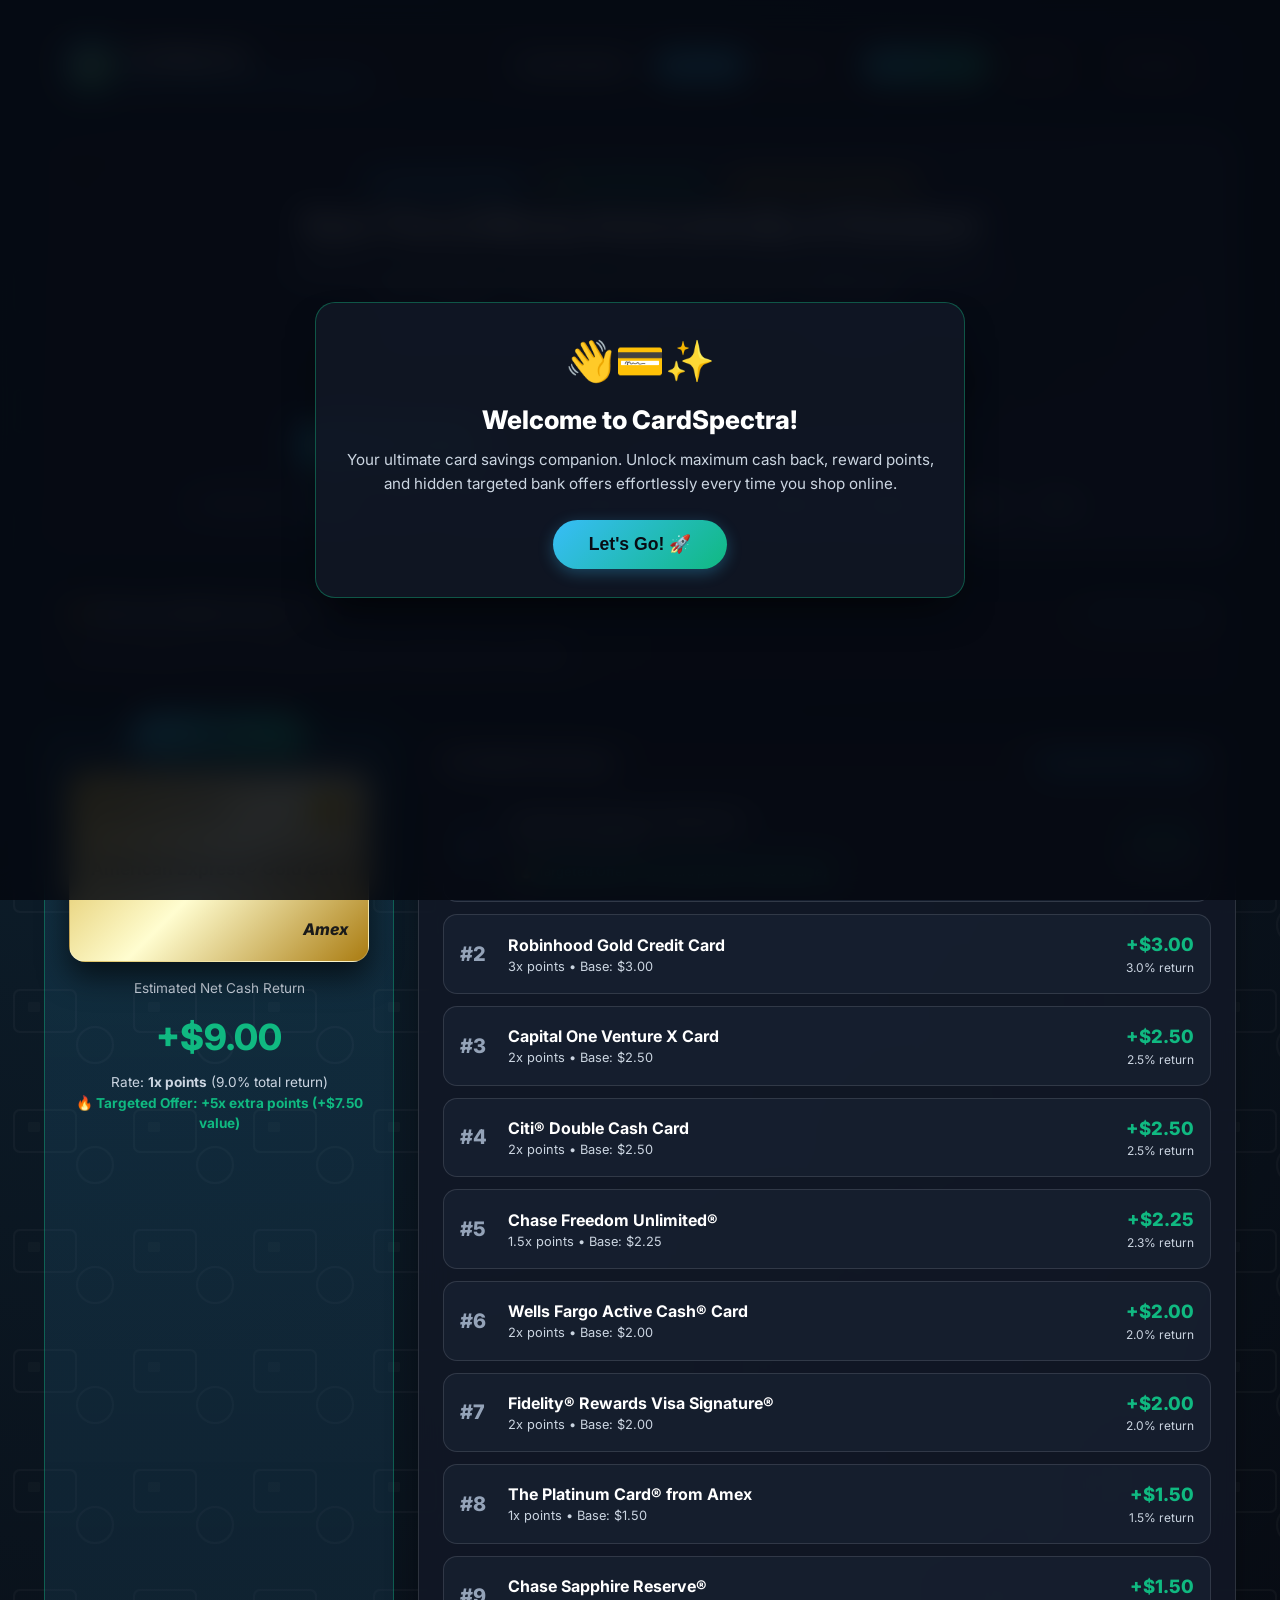
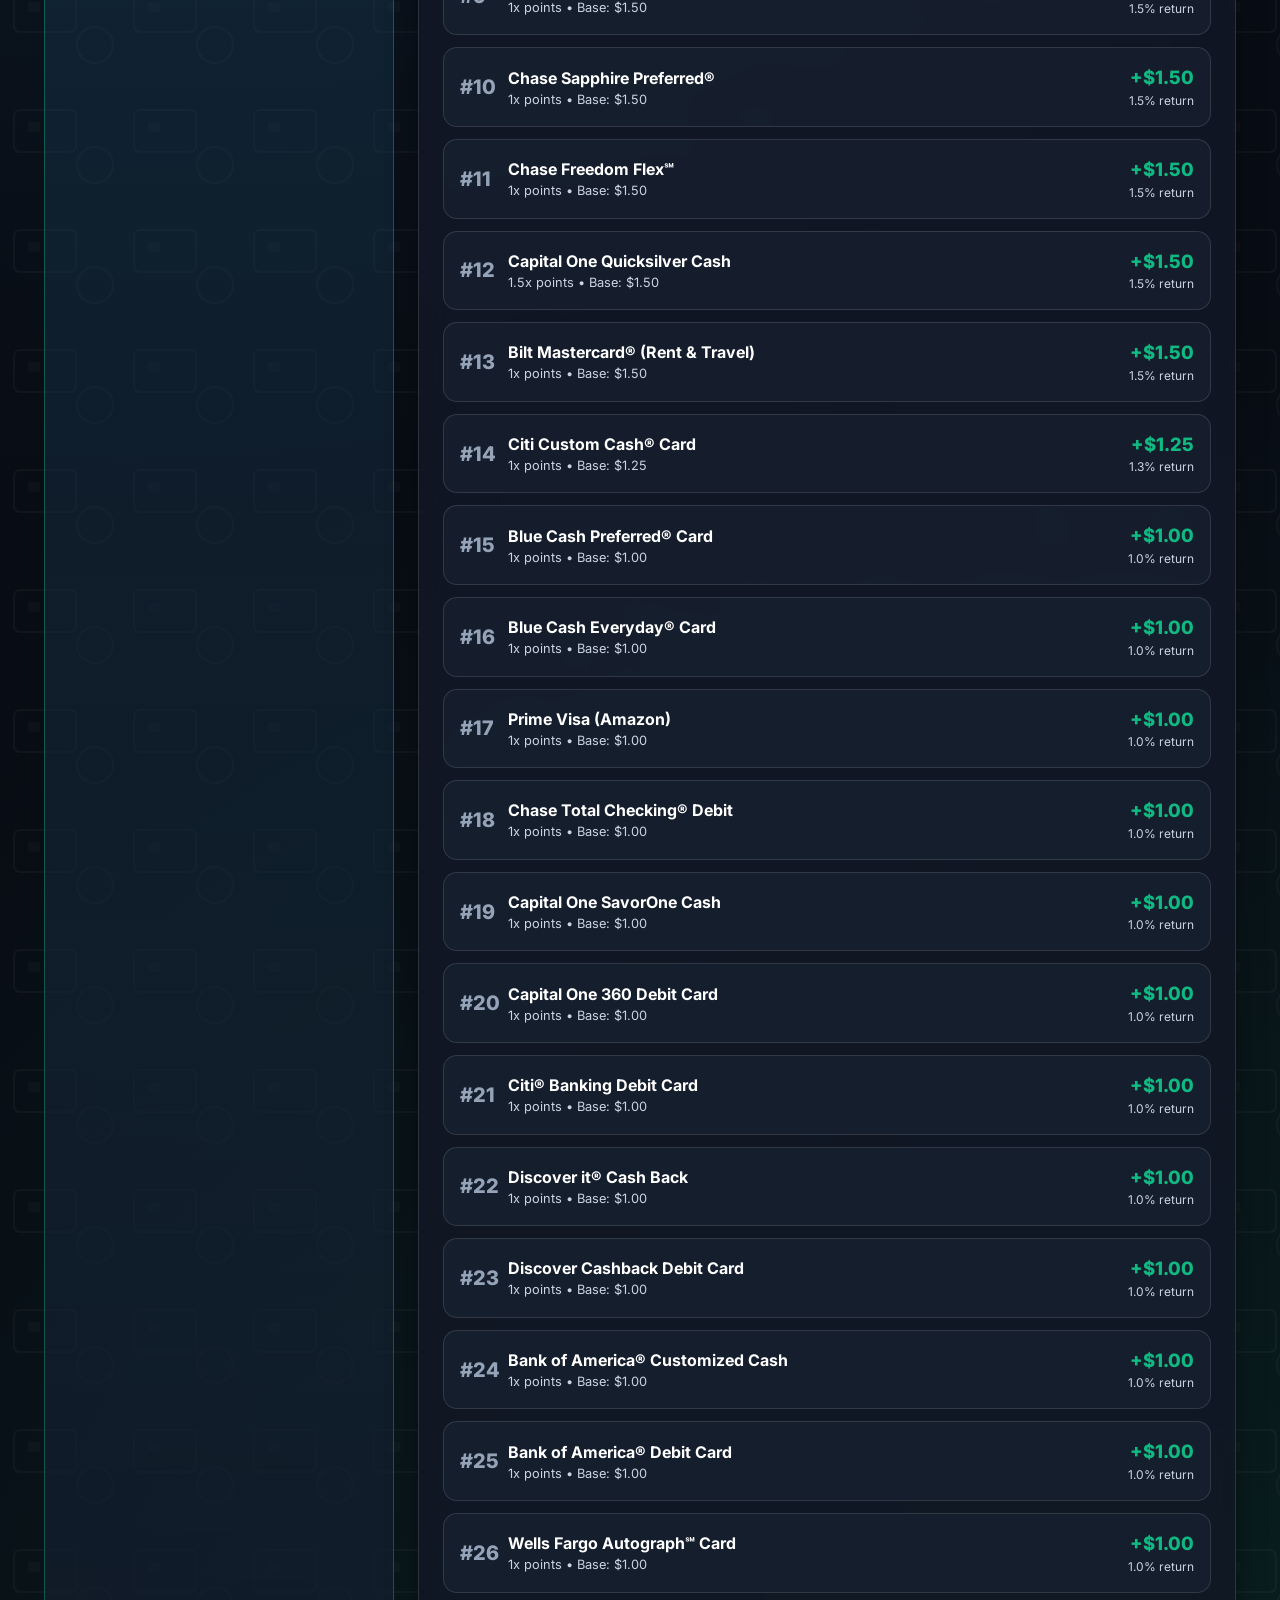
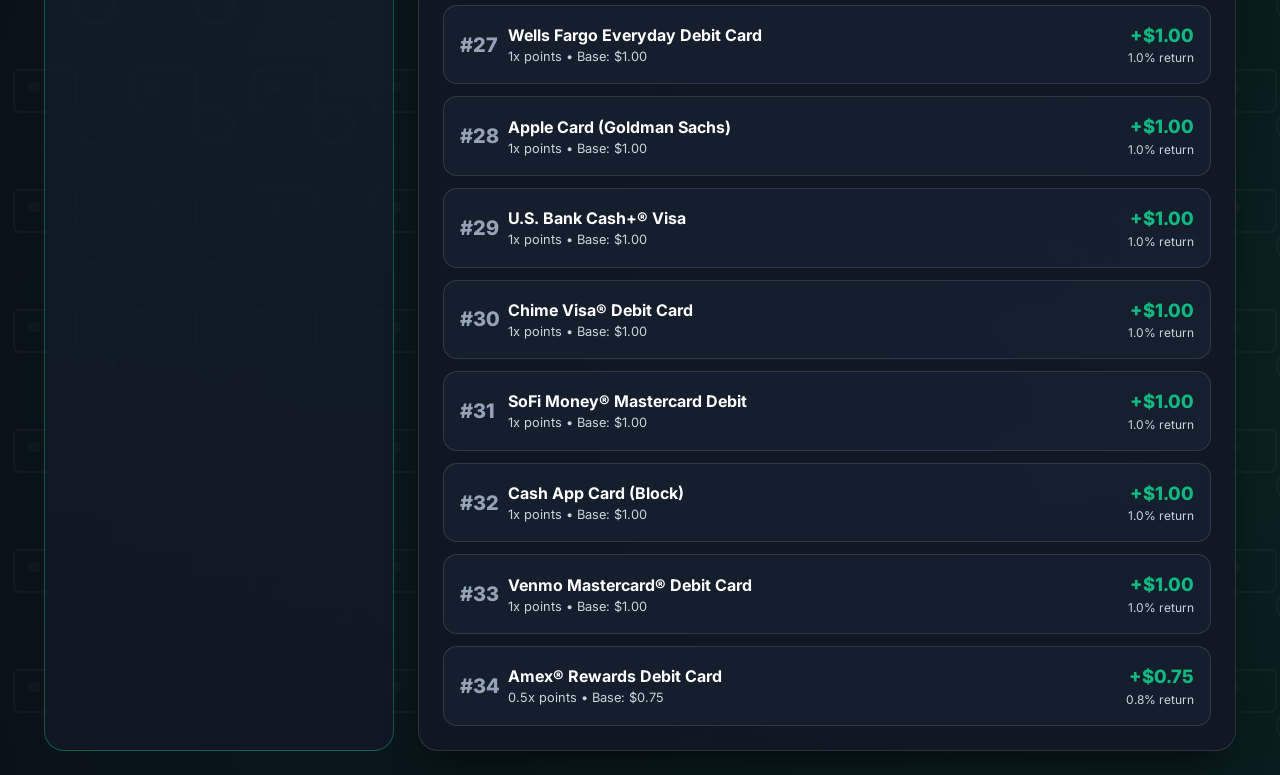
<file: index.html>
<!DOCTYPE html>
<html lang="en">
<head>
  <meta charset="UTF-8">
  <meta http-equiv="refresh" content="0; url=web-widget/index.html">
  <title>CardSpectra - US Credit & Debit Card Offer Recommender</title>
  <script>
    window.location.href = "web-widget/index.html";
  </script>
</head>
<body>
  <p>Redirecting to <a href="web-widget/index.html">CardSpectra Web App & Widget</a>...</p>
</body>
</html>
</file>
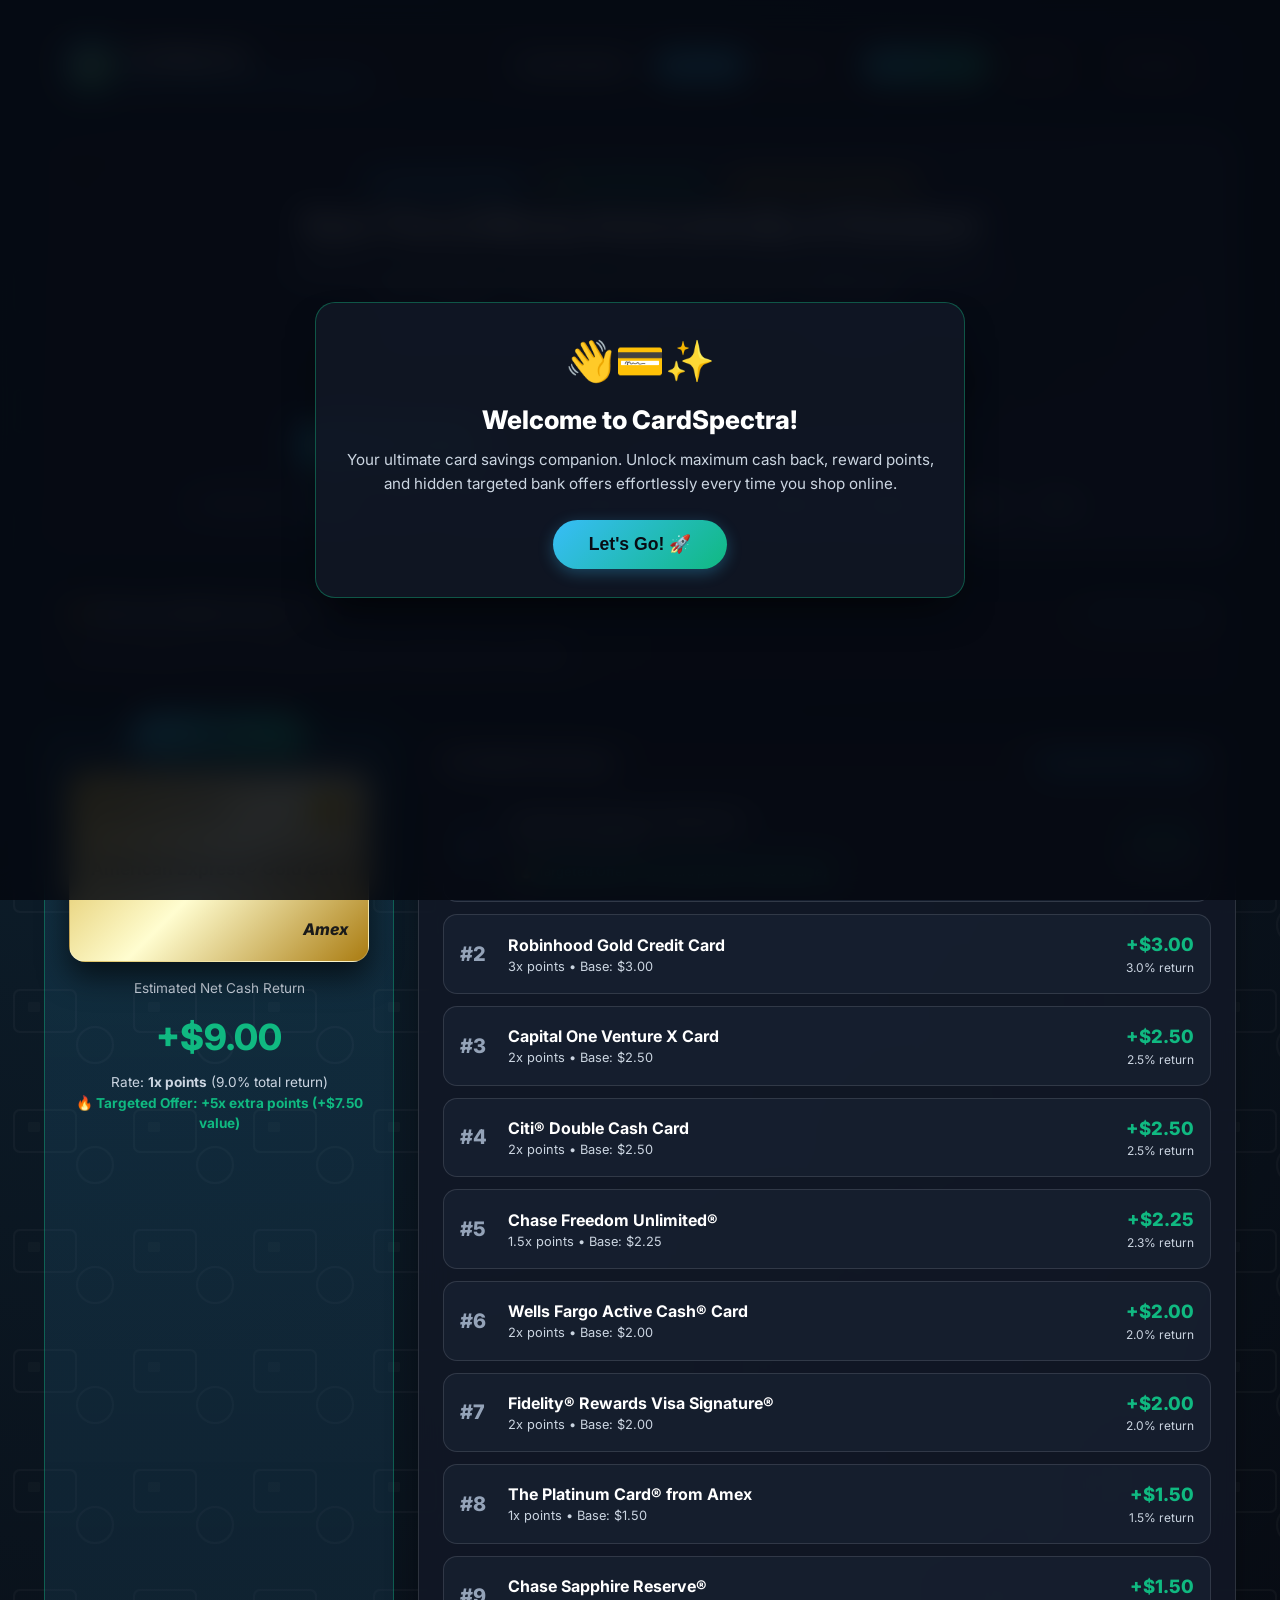
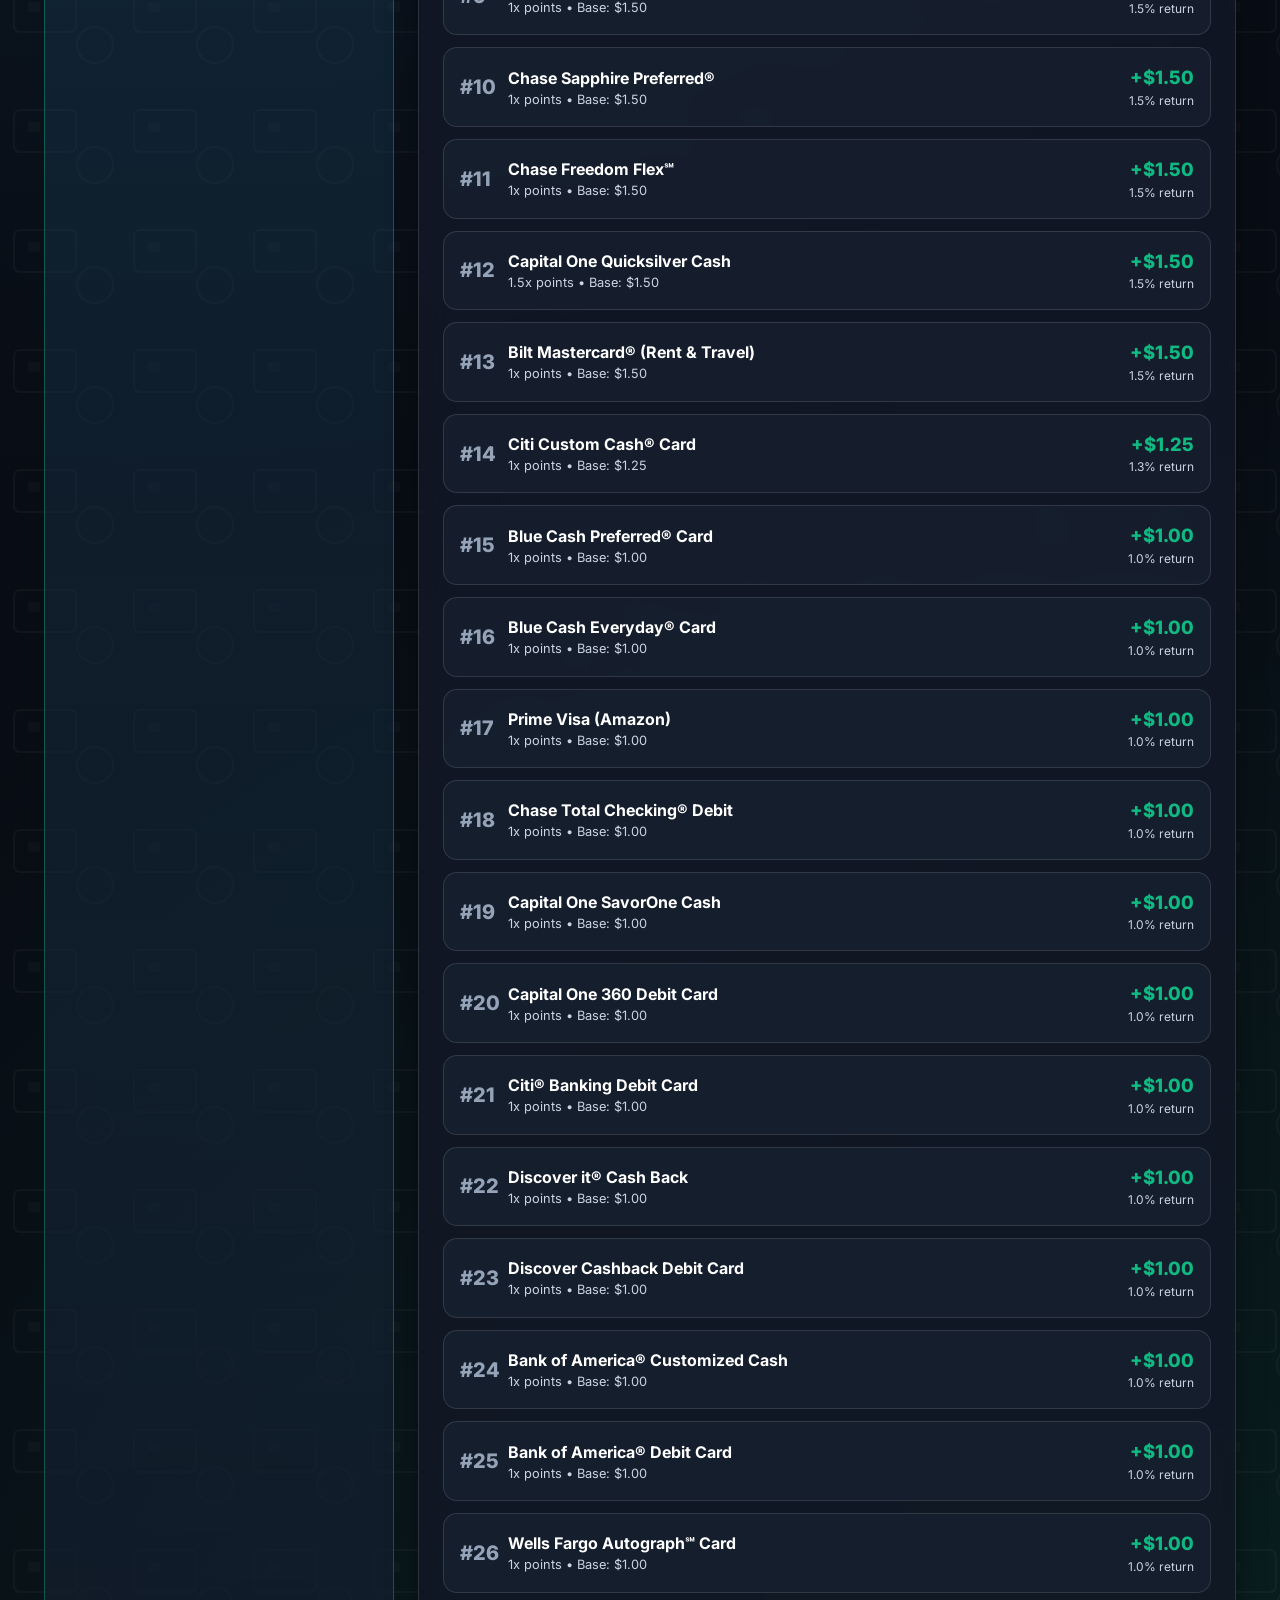
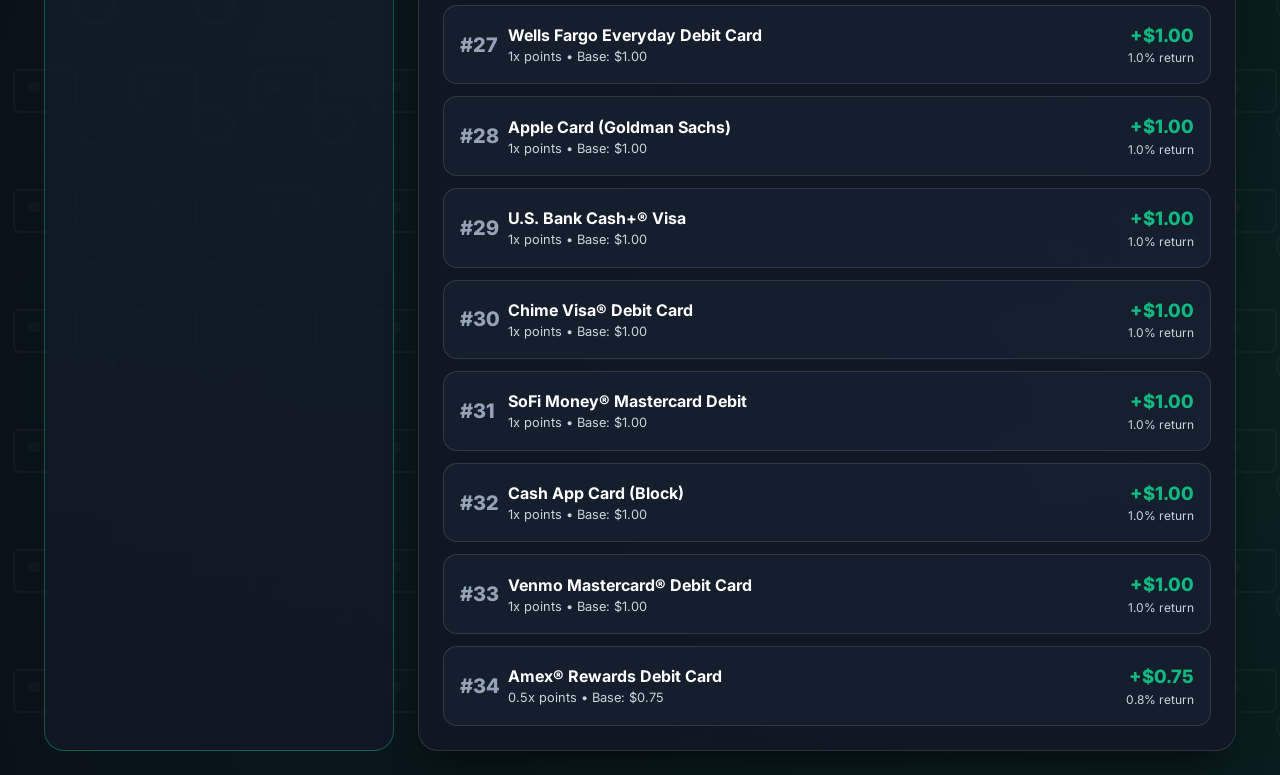
<file: web-widget/index.html>
<!DOCTYPE html>
<html lang="en">
<head>
  <meta charset="UTF-8">
  <meta name="viewport" content="width=device-width, initial-scale=1.0">
  <title>CardSpectra - US Credit & Debit Card Offer Recommender</title>
  <meta name="description" content="CardSpectra - Universal US Credit & Debit Card Offer Recommender. Maximize cash back, targeted Amex/Chase offers, and reward point multipliers.">
  <link rel="stylesheet" href="style.css?v=2.0">
</head>
<body>
  <div class="container">
    <!-- Header Navbar -->
    <header class="navbar">
      <div class="brand">
        <div class="brand-icon">💳</div>
        <div>
          <h1 class="brand-title">CardSpectra</h1>
          <div class="brand-subtitle">SMART CARD & OFFER RECOMMENDER</div>
        </div>
      </div>

      <div class="nav-controls">
        <!-- Edit Wallet Button -->
        <button id="edit-wallet-btn" class="btn btn-secondary" style="padding: 6px 14px; font-size: 0.8rem; font-weight: 700;" title="Edit your device saved cards">
          ⚙️ Edit My Wallet
        </button>

        <!-- Simple vs Power Mode Switcher -->
        <div class="mode-toggle-group" title="Switch between simple cash back view and detailed point valuation mode">
          <button id="mode-simple-btn" class="mode-btn active">Simple ($)</button>
          <button id="mode-power-btn" class="mode-btn">Power (pts)</button>
        </div>

        <nav class="nav-tabs">
          <button class="nav-tab active" data-tab="tab-recommender">Recommender</button>
          <button class="nav-tab" data-tab="tab-portfolio">My Cards</button>
          <button class="nav-tab" data-tab="tab-offers">Active Deals</button>
        </nav>
      </div>
    </header>

    <!-- Tab 1: Recommender (Default) -->
    <main id="tab-recommender" class="tab-content active">
      <!-- Capital One Shopping Style Hero Banner -->
      <section class="glass-panel" style="background: linear-gradient(135deg, rgba(18,24,38,0.9), rgba(30,42,68,0.8)); text-align: center; padding: 36px 24px; margin-bottom: 24px; border: 1px solid var(--border-highlight);">
        <div style="display: inline-flex; gap: 8px; flex-wrap: wrap; justify-content: center; margin-bottom: 12px;">
          <span style="font-size: 0.75rem; background: rgba(56,189,248,0.2); color: var(--primary-accent); padding: 3px 12px; border-radius: var(--radius-full); font-weight: 700;">⚡ Free Browser Extension</span>
          <span style="font-size: 0.75rem; background: rgba(16,185,129,0.2); color: var(--accent-emerald); padding: 3px 12px; border-radius: var(--radius-full); font-weight: 700;">💳 34+ US Banks & Cards</span>
          <span style="font-size: 0.75rem; background: rgba(212,175,55,0.2); color: var(--accent-gold); padding: 3px 12px; border-radius: var(--radius-full); font-weight: 700;">🔒 100% Device-Local Privacy</span>
        </div>

        <h2 style="font-size: 2rem; font-weight: 800; margin-bottom: 10px; line-height: 1.2; letter-spacing: -0.5px;">
          Save Time & Money Automatically at Checkout
        </h2>
        <p style="color: var(--text-muted); font-size: 1.05rem; max-width: 720px; margin: 0 auto 24px auto; line-height: 1.6;">
          CardSpectra automatically matches your credit & debit cards with targeted bank offers, 5x point multipliers, and statement credits across 500+ top US stores.
        </p>

        <!-- Search Input Box -->
        <div class="search-box-wrapper" style="max-width: 680px; margin: 0 auto;">
          <div class="input-group">
            <label class="input-label" for="merchant-input">Merchant Domain / Store Name</label>
            <input type="text" id="merchant-input" class="form-control" placeholder="e.g. nike.com, dell.com, starbucks.com, lego.com" value="nike.com" autocomplete="off">
          </div>
          
          <div class="input-group" style="max-width: 160px;">
            <label class="input-label" for="amount-input">Spend ($)</label>
            <input type="number" id="amount-input" class="form-control" value="100" min="1">
          </div>
          
          <div style="align-self: flex-end;">
            <button id="calculate-btn" class="btn btn-primary" style="padding: 14px 24px;">
              <span>Calculate Yield</span> ➔
            </button>
          </div>
        </div>

        <!-- Quick Merchants Pills -->
        <div class="quick-merchants" style="justify-content: center; margin-top: 20px;">
          <span style="font-size: 0.8rem; color: var(--text-dim); font-weight: 700;">Trending Stores:</span>
          <button class="merchant-pill active" data-domain="nike.com">Nike</button>
          <button class="merchant-pill" data-domain="dell.com">Dell</button>
          <button class="merchant-pill" data-domain="lego.com">LEGO Shop</button>
          <button class="merchant-pill" data-domain="starbucks.com">Starbucks</button>
          <button class="merchant-pill" data-domain="amazon.com">Amazon</button>
          <button class="merchant-pill" data-domain="bestbuy.com">Best Buy</button>
          <button class="merchant-pill" data-domain="instacart.com">Instacart</button>
          <button class="merchant-pill" data-domain="marriott.com">Marriott</button>
          <button class="merchant-pill" data-domain="uber.com">Uber</button>
        </div>
      </section>

      <!-- Active Wallet Cards Bar on Main Page -->
      <section class="glass-panel" style="padding: 18px 24px; margin-bottom: 24px;">
        <div style="display: flex; justify-content: space-between; align-items: center;">
          <h3 style="font-size: 1rem; font-weight: 800; display: flex; align-items: center; gap: 8px;">
            <span>💳</span> My Saved Wallet Cards (<span id="saved-wallet-count">0</span>)
          </h3>
          <button id="change-saved-wallet-btn" style="background: none; border: none; color: var(--primary-accent); font-weight: 700; font-size: 0.8rem; cursor: pointer;">
            + Edit Selected Cards
          </button>
        </div>
        <div id="active-wallet-scroll-bar" class="active-wallet-bar"></div>
      </section>

      <!-- Results Grid -->
      <section class="results-grid">
        <!-- Left Column: Spotlight Best Card -->
        <div class="best-card-spotlight">
          <span class="badge-top">Top Recommendation</span>
          
          <div id="spotlight-card-container" style="margin: 24px 0 16px 0;"></div>

          <div class="yield-subtitle" id="spotlight-yield-label">Estimated Financial Return</div>
          <div id="spotlight-yield" class="yield-amount">$0.00</div>
          <div id="spotlight-details" style="font-size: 0.85rem; color: var(--text-muted); margin-top: 8px;"></div>
        </div>

        <!-- Right Column: Full Rankings -->
        <div class="glass-panel" style="margin-bottom: 0;">
          <div style="display: flex; justify-content: space-between; align-items: center; margin-bottom: 16px;">
            <h3 style="font-size: 1.1rem; font-weight: 700;">Full Wallet Rankings</h3>
            <span id="matching-offers-count" style="font-size: 0.8rem; background: rgba(56,189,248,0.2); color: var(--primary-accent); padding: 4px 12px; border-radius: var(--radius-full); font-weight: 700;">
              1 Targeted Offer Available
            </span>
          </div>

          <div id="rankings-container" class="rankings-list"></div>
        </div>
      </section>
    </main>

    <!-- Tab 2: My Card Portfolio -->
    <section id="tab-portfolio" class="tab-content" style="display: none;">
      <div class="glass-panel">
        <div style="display: flex; justify-content: space-between; align-items: center; flex-wrap: wrap; gap: 12px;">
          <div>
            <h2 style="font-size: 1.4rem; font-weight: 700;">My Credit & Debit Cards</h2>
            <p style="color: var(--text-muted); font-size: 0.9rem;">Select the cards you currently hold to personalize recommendations across all browsers and the extension.</p>
          </div>
          <div style="display: flex; gap: 8px;">
            <button id="select-all-cards" class="btn btn-secondary" style="padding: 8px 16px; font-size: 0.85rem;">Select All</button>
            <button id="clear-all-cards" class="btn btn-secondary" style="padding: 8px 16px; font-size: 0.85rem;">Clear All</button>
          </div>
        </div>

        <div id="portfolio-grid" class="portfolio-grid"></div>
      </div>
    </section>

    <!-- Tab 3: Active Deals & Targeted Offers Feed -->
    <section id="tab-offers" class="tab-content" style="display: none;">
      <div class="glass-panel">
        <h2 style="font-size: 1.4rem; font-weight: 700; margin-bottom: 8px;">Active Targeted Deals & Multipliers</h2>
        <p style="color: var(--text-muted); font-size: 0.9rem; margin-bottom: 16px;">Browse targeted Amex Offers, Chase Offers, and rotating deals categorized by spending type.</p>

        <!-- Category Pills Bar -->
        <div id="deals-category-pills" class="quick-merchants" style="margin-bottom: 20px;"></div>

        <div id="offers-feed-container" class="rankings-list"></div>
      </div>
    </section>
  </div>

  <!-- Onboarding Wizard Modal -->
  <div id="onboarding-modal" class="modal-overlay" style="display: none;">
    <div class="modal-card">
      <div id="onboarding-step-welcome">
        <div style="font-size: 2.5rem; text-align: center; margin-bottom: 12px;">👋💳✨</div>
        <h2 style="font-size: 1.6rem; font-weight: 800; text-align: center; margin-bottom: 12px; line-height: 1.3;">
          Welcome to CardSpectra!
        </h2>
        <p style="color: var(--text-muted); font-size: 0.95rem; text-align: center; margin-bottom: 24px; line-height: 1.6;">
          Your ultimate card savings companion. Unlock maximum cash back, reward points, and hidden targeted bank offers effortlessly every time you shop online.
        </p>
        <div style="text-align: center;">
          <button id="welcome-lets-go-btn" class="btn btn-primary" style="padding: 14px 36px; font-size: 1.1rem; border-radius: var(--radius-full);">
            Let's Go! 🚀
          </button>
        </div>
      </div>

      <div id="onboarding-step-banks" style="display: none;">
        <h2 style="font-size: 1.3rem; font-weight: 800; margin-bottom: 4px;">Step 1: Select Your Banks</h2>
        <p style="color: var(--text-muted); font-size: 0.85rem; margin-bottom: 16px;">Select each bank where you currently hold accounts or cards:</p>
        
        <div id="wizard-banks-grid" style="display: grid; grid-template-columns: repeat(auto-fill, minmax(180px, 1fr)); gap: 10px; max-height: 280px; overflow-y: auto; margin-bottom: 20px;"></div>

        <div style="display: flex; justify-content: flex-end;">
          <button id="wizard-next-cards-btn" class="btn btn-primary" style="padding: 10px 24px; font-size: 0.9rem;">Next: Pick Cards ➔</button>
        </div>
      </div>

      <div id="onboarding-step-cards" style="display: none;">
        <h2 style="font-size: 1.3rem; font-weight: 800; margin-bottom: 4px;">Step 2: Select Your Credit & Debit Cards</h2>
        <p style="color: var(--text-muted); font-size: 0.85rem; margin-bottom: 16px;">Pick the cards in your wallet. We will save this on your device so you never have to repeat this!</p>
        
        <div id="wizard-cards-grid" style="display: grid; grid-template-columns: repeat(auto-fill, minmax(200px, 1fr)); gap: 12px; max-height: 320px; overflow-y: auto; margin-bottom: 20px;"></div>

        <div style="display: flex; justify-content: space-between;">
          <button id="wizard-back-banks-btn" class="btn btn-secondary" style="padding: 10px 18px; font-size: 0.85rem;">← Back to Banks</button>
          <button id="wizard-save-btn" class="btn btn-primary" style="padding: 10px 26px; font-size: 0.9rem;">Save & View Wallet 🚀</button>
        </div>
      </div>
    </div>
  </div>

  <script type="module" src="app.js?v=2.0"></script>
</body>
</html>
</file>
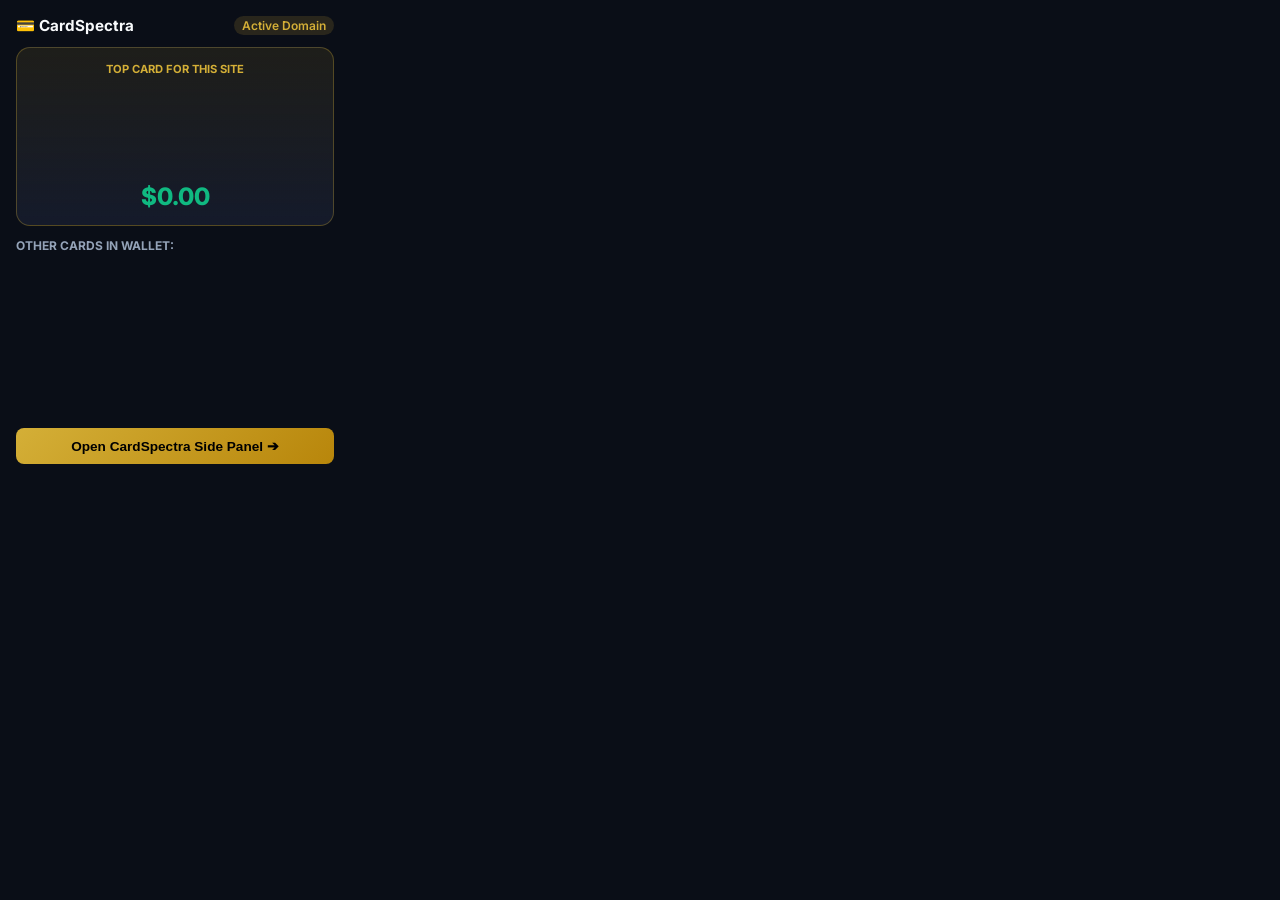
<file: popup/popup.html>
<!DOCTYPE html>
<html lang="en">
<head>
  <meta charset="UTF-8">
  <title>CardSpectra</title>
  <link rel="stylesheet" href="popup.css">
</head>
<body>
  <div>
    <div class="header">
      <div class="brand">💳 CardSpectra</div>
      <span id="popup-domain" class="domain-badge">Active Domain</span>
    </div>

    <div class="card-spotlight">
      <div style="font-size: 0.7rem; color: var(--primary-gold); font-weight: 700; text-transform: uppercase;">
        TOP CARD FOR THIS SITE
      </div>
      
      <div id="popup-card-visual" class="spotlight-card-visual"></div>
      
      <div id="popup-yield" class="spotlight-yield">$0.00</div>
      <div id="popup-details" style="font-size: 0.75rem; color: var(--text-muted);"></div>
    </div>

    <div style="font-size: 0.75rem; font-weight: 700; color: var(--text-muted); margin-bottom: 6px; text-transform: uppercase;">
      Other Cards in Wallet:
    </div>

    <div id="popup-rankings" class="rankings-scroll"></div>
  </div>

  <button id="open-sidepanel-btn" class="footer-btn">Open CardSpectra Side Panel ➔</button>

  <script type="module" src="popup.js"></script>
</body>
</html>
</file>
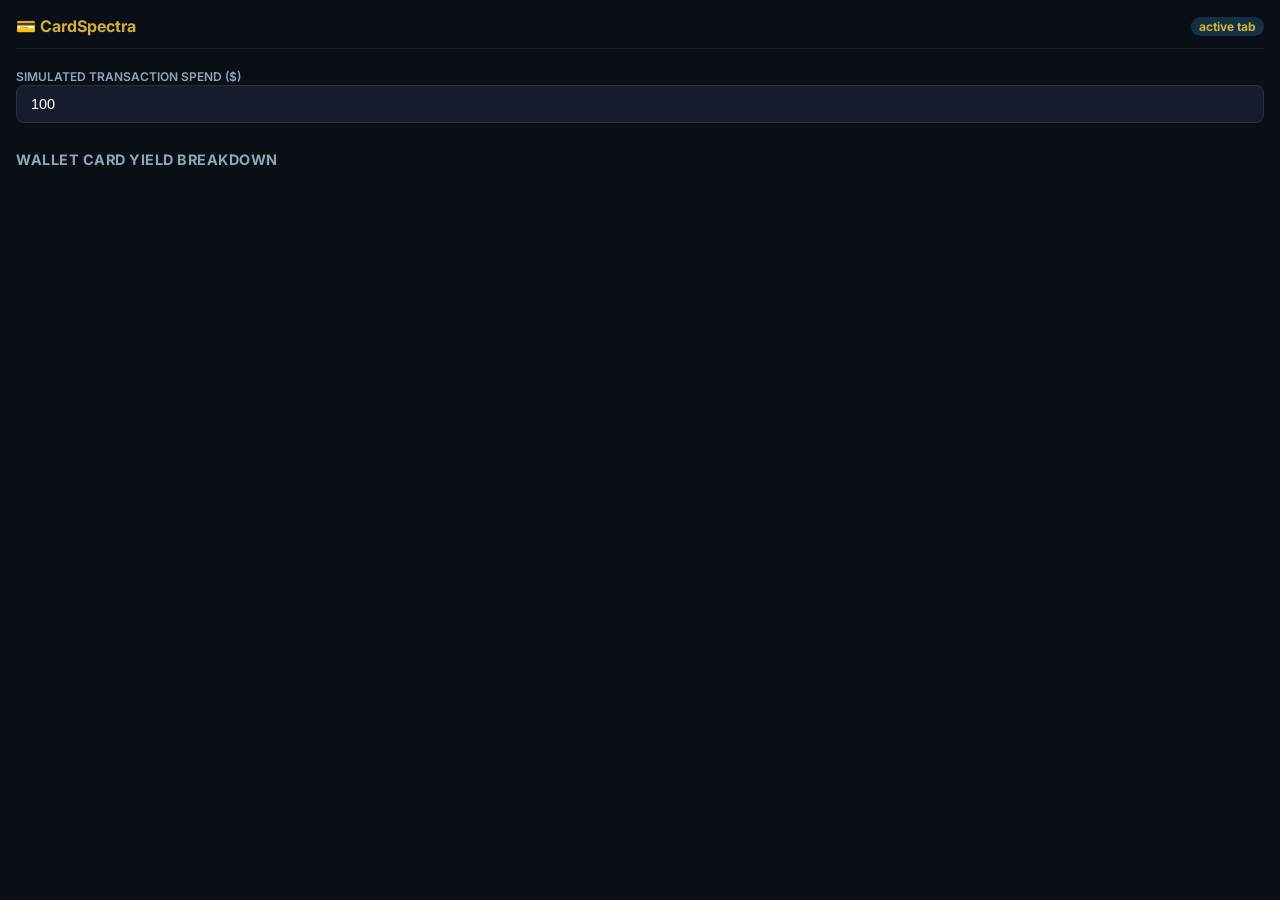
<file: sidepanel/sidepanel.html>
<!DOCTYPE html>
<html lang="en">
<head>
  <meta charset="UTF-8">
  <title>CardSpectra Side Panel</title>
  <link rel="stylesheet" href="sidepanel.css">
</head>
<body>
  <div class="header">
    <div class="brand">💳 CardSpectra</div>
    <span id="sp-domain-tag" style="font-size: 0.75rem; background: rgba(56,189,248,0.2); color: var(--primary-gold); padding: 2px 8px; border-radius: 100px; font-weight: 700;">active tab</span>
  </div>

  <div>
    <label style="font-size: 0.75rem; font-weight: 600; color: var(--text-muted); text-transform: uppercase;">Simulated Transaction Spend ($)</label>
    <input type="number" id="sp-amount-input" class="input-box" value="100" min="1">
  </div>

  <div class="section-title">Wallet Card Yield Breakdown</div>
  <div id="sp-rankings-container" class="rankings-list"></div>

  <script type="module" src="sidepanel.js"></script>
</body>
</html>
</file>
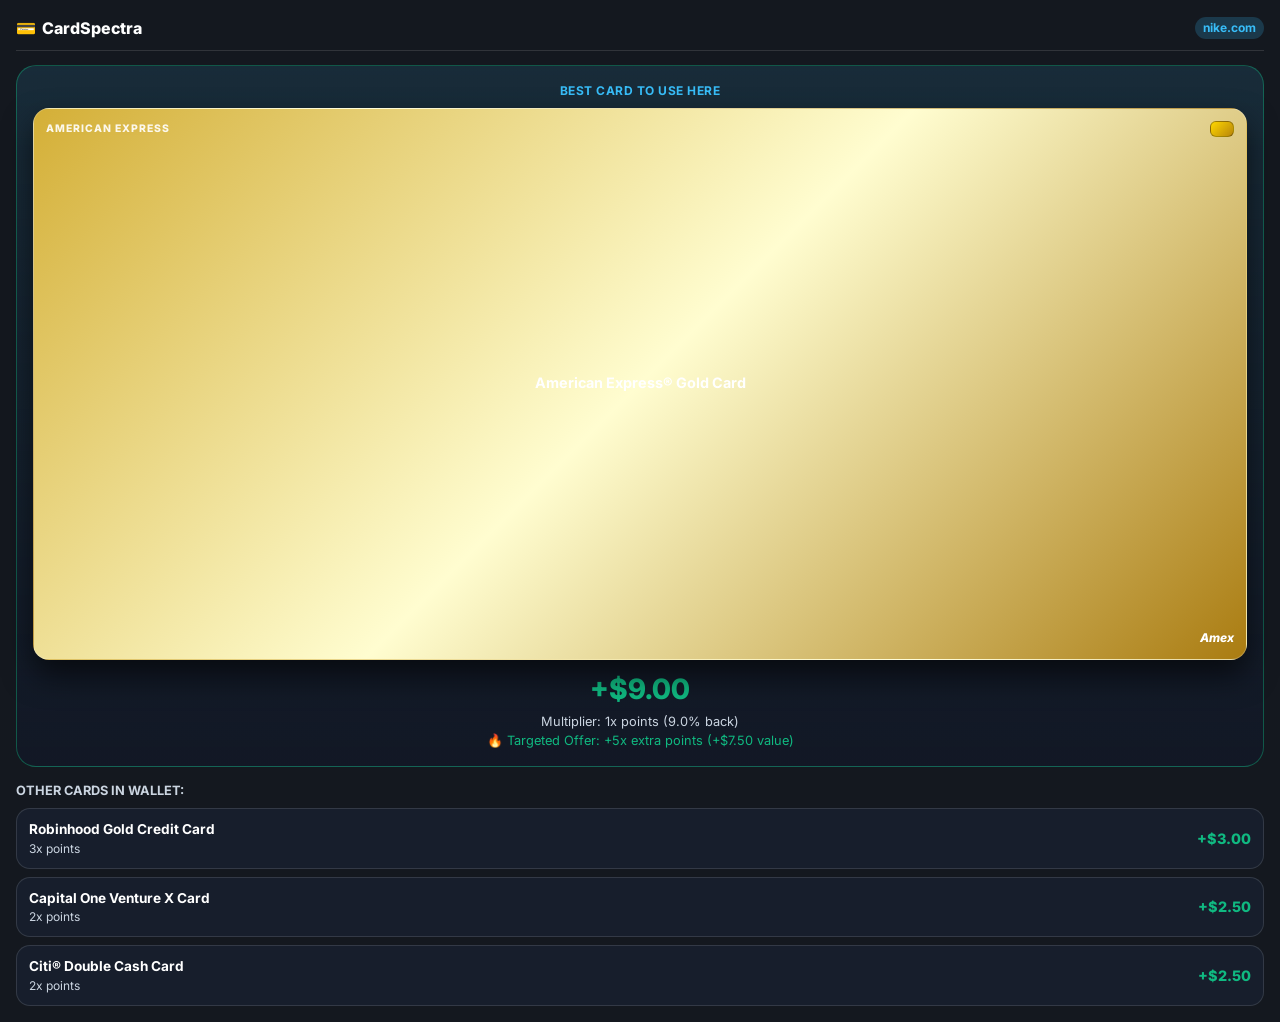
<file: web-widget/widget.html>
<!DOCTYPE html>
<html lang="en">
<head>
  <meta charset="UTF-8">
  <meta name="viewport" content="width=device-width, initial-scale=1.0">
  <title>CardSpectra Widget</title>
  <link rel="stylesheet" href="style.css">
  <style>
    body {
      padding: 16px;
      min-height: 100vh;
      background: rgba(8, 12, 20, 0.95);
    }
    .widget-container {
      display: flex;
      flex-direction: column;
      height: 100%;
    }
    .widget-header {
      display: flex;
      justify-content: space-between;
      align-items: center;
      margin-bottom: 14px;
      padding-bottom: 10px;
      border-bottom: 1px solid var(--border-color);
    }
    .widget-title {
      font-size: 1rem;
      font-weight: 800;
      display: flex;
      align-items: center;
      gap: 6px;
    }
    .widget-domain-tag {
      font-size: 0.75rem;
      background: rgba(56, 189, 248, 0.2);
      color: var(--primary-accent);
      padding: 2px 8px;
      border-radius: var(--radius-full);
      font-weight: 700;
    }
  </style>
</head>
<body>
  <div class="widget-container">
    <div class="widget-header">
      <div class="widget-title">
        <span>💳</span> CardSpectra
      </div>
      <span id="widget-domain" class="widget-domain-tag">nike.com</span>
    </div>

    <!-- Spotlight Best Card for Embed -->
    <div class="best-card-spotlight" style="padding: 16px; margin-bottom: 14px;">
      <div style="font-size: 0.75rem; color: var(--primary-accent); font-weight: 700; text-transform: uppercase; letter-spacing: 0.5px; margin-bottom: 8px;">
        BEST CARD TO USE HERE
      </div>
      
      <div id="w-card-container"></div>
      
      <div id="w-yield" class="yield-amount" style="font-size: 1.75rem; margin: 8px 0 2px 0;">$0.00</div>
      <div id="w-details" style="font-size: 0.8rem; color: var(--text-muted);"></div>
    </div>

    <!-- Top 3 Runner Up Cards -->
    <div style="font-size: 0.8rem; font-weight: 700; color: var(--text-muted); margin-bottom: 8px; text-transform: uppercase;">
      Other Cards in Wallet:
    </div>
    
    <div id="w-rankings" class="rankings-list" style="gap: 8px; flex: 1; overflow-y: auto;"></div>
  </div>

  <script type="module" src="widget.js"></script>
</body>
</html>
</file>
<file: web-widget/style.css>
/* Design System: US Credit & Debit Card Offer Recommender */
@import url('https://fonts.googleapis.com/css2?family=Inter:wght@300;400;500;600;700;800&display=swap');

:root {
  --bg-primary: #080c14;
  --bg-surface: rgba(18, 24, 38, 0.85);
  --bg-surface-hover: rgba(30, 40, 62, 0.9);
  --bg-card: rgba(26, 35, 54, 0.7);
  --border-color: rgba(255, 255, 255, 0.12);
  --border-highlight: rgba(16, 185, 129, 0.4);
  
  --primary-accent: #38bdf8;
  --primary-accent-glow: rgba(56, 189, 248, 0.25);
  --accent-gold: #d4af37;
  --accent-emerald: #10b981;
  --accent-rose: #f43f5e;
  
  --text-main: #ffffff;
  --text-muted: #cbd5e1;
  --text-dim: #94a3b8;
  
  --radius-sm: 8px;
  --radius-md: 14px;
  --radius-lg: 20px;
  --radius-full: 9999px;
  
  --shadow-main: 0 20px 40px -15px rgba(0, 0, 0, 0.7);
  --shadow-glow: 0 0 25px rgba(56, 189, 248, 0.2);
  --backdrop-blur: blur(16px);
}

* {
  box-sizing: border-box;
  margin: 0;
  padding: 0;
}

body {
  font-family: 'Inter', system-ui, -apple-system, sans-serif;
  background-color: var(--bg-primary);
  background-image: 
    /* Subtly floating translucent bank & card watermark pattern */
    url("data:image/svg+xml,%3Csvg xmlns='http://www.w3.org/2000/svg' width='120' height='120' viewBox='0 0 120 120'%3E%3Cpath d='M20 30 h50 a6 6 0 0 1 6 6 v30 a6 6 0 0 1 -6 6 h-50 a6 6 0 0 1 -6 -6 v-30 a6 6 0 0 1 6 -6 z' fill='none' stroke='rgba(255,255,255,0.03)' stroke-width='2'/%3E%3Crect x='28' y='42' width='12' height='10' rx='2' fill='rgba(255,255,255,0.02)'/%3E%3Ccircle cx='95' cy='85' r='18' fill='none' stroke='rgba(255,255,255,0.03)' stroke-width='2'/%3E%3C/svg%3E"),
    radial-gradient(circle at 10% 10%, rgba(56, 189, 248, 0.12) 0%, transparent 45%),
    radial-gradient(circle at 90% 90%, rgba(16, 185, 129, 0.12) 0%, transparent 45%);
  color: var(--text-main);
  min-height: 100vh;
  line-height: 1.5;
  -webkit-font-smoothing: antialiased;
}

.container {
  max-width: 1240px;
  margin: 0 auto;
  padding: 24px;
}

/* Header & Navbar */
.navbar {
  display: flex;
  justify-content: space-between;
  align-items: center;
  padding: 16px 24px;
  background: var(--bg-surface);
  backdrop-filter: var(--backdrop-blur);
  -webkit-backdrop-filter: var(--backdrop-blur);
  border: 1px solid var(--border-color);
  border-radius: var(--radius-lg);
  margin-bottom: 24px;
  flex-wrap: wrap;
  gap: 16px;
}

.brand {
  display: flex;
  align-items: center;
  gap: 12px;
}

.brand-icon {
  width: 44px;
  height: 44px;
  background: linear-gradient(135deg, var(--primary-accent), var(--accent-emerald));
  border-radius: var(--radius-md);
  display: flex;
  align-items: center;
  justify-content: center;
  box-shadow: var(--shadow-glow);
  font-weight: 800;
  font-size: 22px;
  color: #000;
}

.brand-title {
  font-weight: 800;
  font-size: 1.3rem;
  color: #ffffff;
  letter-spacing: -0.5px;
}

.brand-subtitle {
  font-size: 0.75rem;
  color: var(--primary-accent);
  font-weight: 700;
  letter-spacing: 0.5px;
}

.nav-controls {
  display: flex;
  align-items: center;
  gap: 12px;
}

/* Mode Switcher Pills */
.mode-toggle-group {
  display: flex;
  background: rgba(0, 0, 0, 0.4);
  padding: 3px;
  border-radius: var(--radius-full);
  border: 1px solid var(--border-color);
}

.mode-btn {
  padding: 6px 14px;
  border-radius: var(--radius-full);
  border: none;
  background: transparent;
  color: var(--text-muted);
  font-size: 0.8rem;
  font-weight: 700;
  cursor: pointer;
  transition: all 0.2s ease;
}

.mode-btn.active {
  background: var(--primary-accent);
  color: #000;
  box-shadow: 0 2px 8px rgba(56, 189, 248, 0.4);
}

.nav-tabs {
  display: flex;
  gap: 6px;
  background: rgba(0, 0, 0, 0.4);
  padding: 4px;
  border-radius: var(--radius-full);
}

.nav-tab {
  padding: 8px 16px;
  border-radius: var(--radius-full);
  border: none;
  background: transparent;
  color: var(--text-muted);
  font-weight: 600;
  font-size: 0.85rem;
  cursor: pointer;
  transition: all 0.2s ease;
}

.nav-tab:hover {
  color: var(--text-main);
}

.nav-tab.active {
  background: linear-gradient(135deg, var(--primary-accent), var(--accent-emerald));
  color: #000;
  font-weight: 700;
}

/* Glass Panels */
.glass-panel {
  background: var(--bg-surface);
  backdrop-filter: var(--backdrop-blur);
  -webkit-backdrop-filter: var(--backdrop-blur);
  border: 1px solid var(--border-color);
  border-radius: var(--radius-lg);
  padding: 24px;
  margin-bottom: 24px;
  box-shadow: var(--shadow-main);
}

/* Input Area */
.search-box-wrapper {
  display: flex;
  gap: 16px;
  margin-top: 16px;
  flex-wrap: wrap;
}

.input-group {
  flex: 1;
  min-width: 240px;
}

.input-label {
  display: block;
  font-size: 0.8rem;
  font-weight: 700;
  color: var(--text-muted);
  margin-bottom: 6px;
  text-transform: uppercase;
  letter-spacing: 0.5px;
}

.form-control {
  width: 100%;
  padding: 14px 18px;
  background: rgba(10, 15, 26, 0.9);
  border: 1px solid var(--border-color);
  border-radius: var(--radius-md);
  color: var(--text-main);
  font-size: 1rem;
  outline: none;
  transition: all 0.2s ease;
}

.form-control:focus {
  border-color: var(--primary-accent);
  box-shadow: 0 0 0 3px var(--primary-accent-glow);
}

.btn {
  padding: 14px 26px;
  border-radius: var(--radius-md);
  border: none;
  font-weight: 700;
  font-size: 0.95rem;
  cursor: pointer;
  transition: all 0.2s ease;
  display: inline-flex;
  align-items: center;
  gap: 8px;
}

.btn-primary {
  background: linear-gradient(135deg, var(--primary-accent) 0%, var(--accent-emerald) 100%);
  color: #080c14;
  box-shadow: 0 4px 15px rgba(56, 189, 248, 0.3);
}

.btn-primary:hover {
  transform: translateY(-2px);
  box-shadow: 0 6px 20px rgba(56, 189, 248, 0.4);
}

.btn-secondary {
  background: rgba(255, 255, 255, 0.08);
  color: var(--text-main);
  border: 1px solid var(--border-color);
}

.btn-secondary:hover {
  background: rgba(255, 255, 255, 0.16);
}

.quick-merchants {
  display: flex;
  gap: 8px;
  flex-wrap: wrap;
  margin-top: 16px;
  align-items: center;
}

.merchant-pill {
  padding: 8px 16px;
  background: rgba(255, 255, 255, 0.05);
  border: 1px solid var(--border-color);
  border-radius: var(--radius-full);
  font-size: 0.85rem;
  color: var(--text-muted);
  cursor: pointer;
  transition: all 0.2s ease;
  display: inline-flex;
  align-items: center;
  gap: 8px;
}

.merchant-pill:hover, .merchant-pill.active {
  background: rgba(56, 189, 248, 0.2);
  border-color: var(--primary-accent);
  color: var(--primary-accent);
  font-weight: 700;
}

/* Card Visual Presentation */
.card-visual {
  width: 100%;
  aspect-ratio: 1.586;
  border-radius: 16px;
  padding: 20px;
  display: flex;
  flex-direction: column;
  justify-content: space-between;
  position: relative;
  overflow: hidden;
  box-shadow: 0 15px 30px rgba(0,0,0,0.6);
  border: 1px solid rgba(255,255,255,0.2);
}

.card-chip {
  width: 38px;
  height: 28px;
  background: linear-gradient(135deg, #ffd700, #b8860b);
  border-radius: 6px;
  border: 1px solid rgba(0,0,0,0.3);
}

.card-issuer {
  font-size: 0.75rem;
  text-transform: uppercase;
  letter-spacing: 1px;
  font-weight: 800;
  opacity: 0.9;
}

.card-title {
  font-size: 1.1rem;
  font-weight: 700;
  line-height: 1.3;
}

.card-network {
  align-self: flex-end;
  font-size: 1rem;
  font-weight: 800;
  font-style: italic;
}

/* Results Section */
.results-grid {
  display: grid;
  grid-template-columns: 350px 1fr;
  gap: 24px;
}

@media (max-width: 900px) {
  .results-grid {
    grid-template-columns: 1fr;
  }
}

.best-card-spotlight {
  background: linear-gradient(180deg, rgba(56, 189, 248, 0.12) 0%, rgba(18, 24, 38, 0.9) 100%);
  border: 1px solid var(--border-highlight);
  border-radius: var(--radius-lg);
  padding: 24px;
  text-align: center;
  position: relative;
}

.badge-top {
  position: absolute;
  top: -12px;
  left: 50%;
  transform: translateX(-50%);
  background: linear-gradient(135deg, var(--primary-accent), var(--accent-emerald));
  color: #000;
  font-size: 0.75rem;
  font-weight: 800;
  padding: 4px 16px;
  border-radius: var(--radius-full);
  text-transform: uppercase;
  letter-spacing: 1px;
}

.yield-amount {
  font-size: 2.25rem;
  font-weight: 800;
  color: var(--accent-emerald);
  margin: 12px 0 4px 0;
}

.yield-subtitle {
  font-size: 0.85rem;
  color: var(--text-muted);
}

.activate-btn {
  display: inline-flex;
  align-items: center;
  gap: 6px;
  margin-top: 10px;
  padding: 6px 16px;
  background: rgba(16, 185, 129, 0.2);
  border: 1px solid var(--accent-emerald);
  color: var(--accent-emerald);
  border-radius: var(--radius-full);
  font-size: 0.8rem;
  font-weight: 700;
  text-decoration: none;
  transition: all 0.2s ease;
}

.activate-btn:hover {
  background: var(--accent-emerald);
  color: #000;
}

/* My Active Cards Horizontal Scrollbar */
.active-wallet-bar {
  display: flex;
  gap: 12px;
  overflow-x: auto;
  padding-bottom: 8px;
  margin-top: 12px;
}

.active-wallet-card-chip {
  flex: 0 0 200px;
  height: 110px;
  border-radius: 12px;
  padding: 12px;
  display: flex;
  flex-direction: column;
  justify-content: space-between;
  border: 1px solid rgba(255,255,255,0.2);
  box-shadow: 0 8px 16px rgba(0,0,0,0.4);
}

/* Rankings Table / Cards List */
.rankings-list {
  display: flex;
  flex-direction: column;
  gap: 12px;
}

.ranking-item {
  display: flex;
  align-items: center;
  justify-content: space-between;
  padding: 16px;
  background: rgba(26, 35, 54, 0.6);
  border: 1px solid var(--border-color);
  border-radius: var(--radius-md);
  transition: all 0.2s ease;
}

.ranking-item:hover {
  background: rgba(26, 35, 54, 0.9);
  border-color: rgba(255, 255, 255, 0.25);
}

.rank-number {
  font-size: 1.25rem;
  font-weight: 800;
  width: 32px;
  color: var(--text-dim);
}

.rank-1 .rank-number {
  color: var(--primary-accent);
}

.card-info {
  flex: 1;
  margin: 0 16px;
}

.card-name-text {
  font-weight: 700;
  font-size: 1rem;
}

.offer-tag {
  display: inline-flex;
  align-items: center;
  gap: 8px;
  font-size: 0.8rem;
  padding: 4px 10px;
  background: rgba(16, 185, 129, 0.18);
  color: var(--accent-emerald);
  border-radius: var(--radius-sm);
  margin-top: 6px;
  font-weight: 600;
}

.yield-badge {
  text-align: right;
}

.yield-val {
  font-weight: 800;
  font-size: 1.15rem;
  color: var(--accent-emerald);
}

.yield-pct {
  font-size: 0.75rem;
  color: var(--text-muted);
}

/* Portfolio Selector Grid */
.portfolio-grid {
  display: grid;
  grid-template-columns: repeat(auto-fill, minmax(260px, 1fr));
  gap: 16px;
  margin-top: 20px;
}

.card-selector-item {
  background: var(--bg-card);
  border: 1px solid var(--border-color);
  border-radius: var(--radius-md);
  padding: 16px;
  cursor: pointer;
  transition: all 0.2s ease;
  position: relative;
  display: flex;
  flex-direction: column;
  justify-content: space-between;
  gap: 12px;
}

.card-selector-item:hover {
  transform: translateY(-3px);
  border-color: rgba(255, 255, 255, 0.25);
}

.card-selector-item.selected {
  border-color: var(--primary-accent);
  box-shadow: 0 0 15px var(--primary-accent-glow);
  background: rgba(30, 42, 68, 0.9);
}

.check-icon {
  position: absolute;
  top: 12px;
  right: 12px;
  width: 24px;
  height: 24px;
  border-radius: 50%;
  background: rgba(255,255,255,0.1);
  display: flex;
  align-items: center;
  justify-content: center;
  font-size: 0.8rem;
  color: transparent;
}

.card-selector-item.selected .check-icon {
  background: var(--primary-accent);
  color: #000;
  font-weight: 900;
}

/* Code Snippet Box */
.code-box {
  background: #050811;
  border: 1px solid var(--border-color);
  border-radius: var(--radius-md);
  padding: 16px;
  font-family: monospace;
  font-size: 0.9rem;
  color: #38bdf8;
  overflow-x: auto;
  position: relative;
}

.copy-btn {
  position: absolute;
  top: 12px;
  right: 12px;
  padding: 4px 10px;
  font-size: 0.75rem;
}

/* Onboarding Modal Overlay */
.modal-overlay {
  position: fixed;
  top: 0;
  left: 0;
  right: 0;
  bottom: 0;
  background: rgba(5, 8, 16, 0.88);
  backdrop-filter: var(--backdrop-blur);
  z-index: 9999;
  display: flex;
  align-items: center;
  justify-content: center;
  padding: 20px;
}

.modal-card {
  background: var(--bg-surface);
  border: 1px solid var(--border-highlight);
  border-radius: var(--radius-lg);
  max-width: 650px;
  width: 100%;
  padding: 28px;
  box-shadow: var(--shadow-main);
}
</file>
<file: popup/popup.css>
@import url('https://fonts.googleapis.com/css2?family=Inter:wght@400;500;600;700;800&display=swap');

:root {
  --bg-primary: #0a0e17;
  --bg-surface: #161c2d;
  --primary-gold: #d4af37;
  --accent-emerald: #10b981;
  --text-main: #f8fafc;
  --text-muted: #94a3b8;
  --border-color: rgba(255, 255, 255, 0.08);
}

* {
  box-sizing: border-box;
  margin: 0;
  padding: 0;
}

body {
  width: 350px;
  height: 480px;
  font-family: 'Inter', sans-serif;
  background-color: var(--bg-primary);
  color: var(--text-main);
  padding: 16px;
  display: flex;
  flex-direction: column;
  justify-content: space-between;
}

.header {
  display: flex;
  justify-content: space-between;
  align-items: center;
  margin-bottom: 12px;
}

.brand {
  font-size: 0.95rem;
  font-weight: 700;
  display: flex;
  align-items: center;
  gap: 6px;
  color: var(--text-main);
}

.domain-badge {
  font-size: 0.75rem;
  background: rgba(212, 175, 55, 0.15);
  color: var(--primary-gold);
  padding: 2px 8px;
  border-radius: 100px;
  font-weight: 600;
}

.card-spotlight {
  background: linear-gradient(180deg, rgba(212, 175, 55, 0.1) 0%, rgba(22, 28, 45, 0.9) 100%);
  border: 1px solid rgba(212, 175, 55, 0.3);
  border-radius: 14px;
  padding: 14px;
  margin-bottom: 12px;
  text-align: center;
}

.spotlight-card-visual {
  height: 90px;
  border-radius: 10px;
  padding: 10px;
  display: flex;
  flex-direction: column;
  justify-content: space-between;
  margin: 8px 0;
}

.spotlight-yield {
  font-size: 1.5rem;
  font-weight: 800;
  color: var(--accent-emerald);
}

.rankings-scroll {
  flex: 1;
  overflow-y: auto;
  display: flex;
  flex-direction: column;
  gap: 8px;
  margin-bottom: 12px;
}

.ranking-item {
  display: flex;
  justify-content: space-between;
  align-items: center;
  padding: 8px 12px;
  background: rgba(30, 41, 59, 0.4);
  border: 1px solid var(--border-color);
  border-radius: 8px;
  font-size: 0.85rem;
}

.footer-btn {
  width: 100%;
  padding: 10px;
  background: linear-gradient(135deg, var(--primary-gold), #b8860b);
  border: none;
  border-radius: 8px;
  color: #000;
  font-weight: 700;
  font-size: 0.85rem;
  cursor: pointer;
}

.footer-btn:hover {
  opacity: 0.9;
}
</file>
<file: sidepanel/sidepanel.css>
@import url('https://fonts.googleapis.com/css2?family=Inter:wght@400;500;600;700;800&display=swap');

:root {
  --bg-primary: #0a0e17;
  --bg-surface: rgba(22, 28, 45, 0.85);
  --primary-gold: #d4af37;
  --accent-emerald: #10b981;
  --accent-sapphire: #0f52ba;
  --text-main: #f8fafc;
  --text-muted: #94a3b8;
  --border-color: rgba(255, 255, 255, 0.08);
}

* {
  box-sizing: border-box;
  margin: 0;
  padding: 0;
}

body {
  font-family: 'Inter', sans-serif;
  background-color: var(--bg-primary);
  color: var(--text-main);
  padding: 16px;
  min-height: 100vh;
}

.header {
  display: flex;
  justify-content: space-between;
  align-items: center;
  margin-bottom: 16px;
  padding-bottom: 12px;
  border-bottom: 1px solid var(--border-color);
}

.brand {
  font-size: 1rem;
  font-weight: 700;
  color: var(--primary-gold);
}

.section-title {
  font-size: 0.9rem;
  font-weight: 700;
  text-transform: uppercase;
  letter-spacing: 0.5px;
  color: var(--text-muted);
  margin: 16px 0 8px 0;
}

.input-box {
  width: 100%;
  padding: 10px 14px;
  background: #161c2d;
  border: 1px solid var(--border-color);
  border-radius: 8px;
  color: #fff;
  font-size: 0.9rem;
  outline: none;
  margin-bottom: 12px;
}

.input-box:focus {
  border-color: var(--primary-gold);
}

.rankings-list {
  display: flex;
  flex-direction: column;
  gap: 10px;
}

.ranking-card {
  background: var(--bg-surface);
  border: 1px solid var(--border-color);
  border-radius: 12px;
  padding: 14px;
}

.ranking-card.top-rank {
  border-color: var(--primary-gold);
  box-shadow: 0 0 15px rgba(212, 175, 55, 0.15);
}

.yield-text {
  font-size: 1.25rem;
  font-weight: 800;
  color: var(--accent-emerald);
}
</file>
